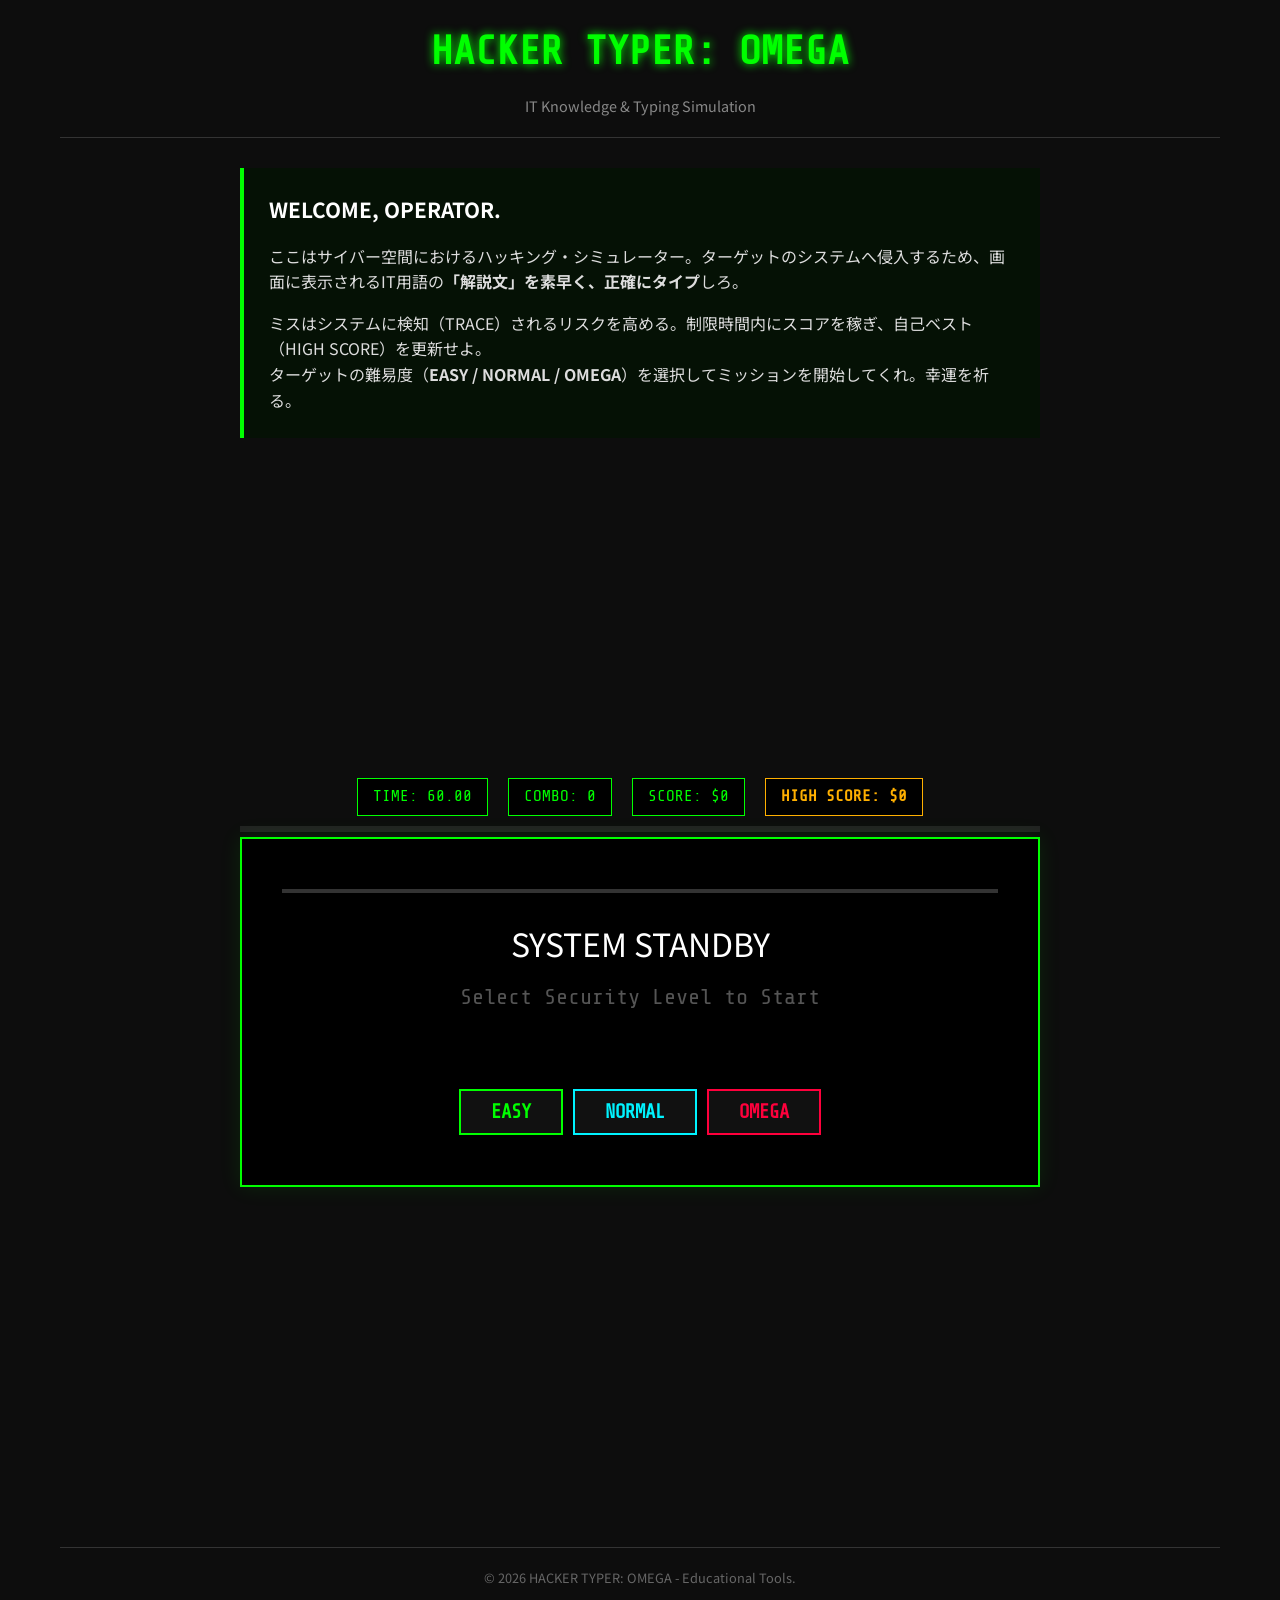
<file: index.html>
<!DOCTYPE html>
<html lang="ja">
<head>
    <meta charset="UTF-8">
    <meta name="viewport" content="width=device-width, initial-scale=1.0">
    <title>HACKER TYPER: OMEGA - IT用語＆タイピングシミュレーター</title>
    <meta name="description" content="エンジニア・プログラマー向けのIT用語学習ツール。ハッキングシミュレーションを通じて、IT用語の解説文を楽しみながらタイピングできます。">
    
    <!-- Google Analytics -->
    <script async src="https://www.googletagmanager.com/gtag/js?id=G-9W9HG8SPJR"></script>
    <script>
        window.dataLayer = window.dataLayer || [];
        function gtag(){dataLayer.push(arguments);}
        gtag('js', new Date());
        gtag('config', 'G-9W9HG8SPJR');
    </script>
    <link href="https://fonts.googleapis.com/css2?family=Share+Tech+Mono&family=Noto+Sans+JP:wght@400;700&display=swap" rel="stylesheet">
    
    <style>
        :root {
            --neon-green: #0f0; --neon-blue: #00f3ff; --neon-red: #ff003c; --neon-orange: #ffb000;
            --bg-color: #0d0d0d; --font-main: 'Share Tech Mono', monospace; --font-jp: 'Noto Sans JP', sans-serif;
        }
        * { box-sizing: border-box; }
        body { margin: 0; padding: 0; background-color: var(--bg-color); color: #ddd; font-family: var(--font-jp); line-height: 1.6; }
        #matrixCanvas { position: fixed; top: 0; left: 0; z-index: -1; opacity: 0.15; }
        #mainContainer { max-width: 1200px; margin: 0 auto; padding: 20px; display: flex; flex-direction: column; align-items: center; }
        header { text-align: center; margin-bottom: 30px; border-bottom: 1px solid #333; padding-bottom: 20px; width: 100%; }
        h1 { font-family: var(--font-main); color: var(--neon-green); font-size: 2.5rem; margin: 0; text-shadow: 0 0 10px var(--neon-green); }
        .subtitle { color: #888; font-size: 0.9rem; margin-top: 10px; }
        .intro-text { max-width: 800px; text-align: left; margin-bottom: 30px; background: rgba(0, 20, 0, 0.6); padding: 25px; border-left: 4px solid var(--neon-green); }
        #gameArea { width: 100%; display: flex; flex-direction: column; align-items: center; margin: 20px 0; position: relative; }
        .pc-only-msg { display: none; }
        @media (max-width: 768px) { #gameArea { display: none; } .pc-only-msg { display: block; width: 100%; max-width: 800px; color: var(--neon-red); text-align: center; border: 1px solid var(--neon-red); padding: 20px; margin: 20px 0; background: rgba(50,0,0,0.3); } }
        #hud { display: flex; gap: 20px; margin-bottom: 10px; flex-wrap: wrap; justify-content: center; font-family: var(--font-main); }
        .hud-item { background: #000; border: 1px solid var(--neon-green); padding: 5px 15px; min-width: 100px; text-align: center; color: var(--neon-green); }
        .hud-item.high-score { border-color: var(--neon-orange); color: var(--neon-orange); font-weight: bold; }
        #traceContainer { width: 100%; max-width: 800px; height: 6px; background: #222; margin-bottom: 5px; }
        #traceBar { width: 0%; height: 100%; background: linear-gradient(90deg, var(--neon-blue), var(--neon-red)); transition: width 0.1s linear; }
        #traceStatus { color: var(--neon-red); font-weight: bold; display: none; margin-bottom: 5px; animation: blink 0.5s infinite; }
        #traceStatus.active { display: block; }
        #panel { width: 100%; max-width: 800px; background: #000; padding: 40px; border: 2px solid var(--neon-green); text-align: center; box-shadow: 0 0 20px rgba(0, 255, 0, 0.1); min-height: 350px; font-family: var(--font-main); display: flex; flex-direction: column; justify-content: center; }
        #panel.shake { animation: shake 0.3s cubic-bezier(.36,.07,.19,.97) both; }
        #panel.flash-red { border-color: var(--neon-red); }
        @keyframes shake { 10%, 90% { transform: translate3d(-2px, 0, 0); } 20%, 80% { transform: translate3d(4px, 0, 0); } }
        #sentenceJP { font-family: var(--font-jp); font-size: 2rem; margin-bottom: 10px; color: #fff; min-height: 1.2em; }
        #romajiContainer { font-size: 1.4rem; color: #555; margin-bottom: 15px; min-height: 1.2em; word-break: break-all; }
        .char.correct { color: var(--neon-green); }
        .char.current { color: var(--neon-blue); text-decoration: underline; }
        #wordMeaning { font-family: var(--font-jp); color: var(--neon-orange); font-size: 1.2rem; margin-bottom: 20px; min-height: 1.5em; font-weight: bold;}
        #controls { margin-top: 10px; display: flex; justify-content: center; flex-wrap: wrap; gap: 10px; }
        button { background: #111; padding: 10px 30px; font-family: var(--font-main); cursor: pointer; font-size: 1.2rem; font-weight: bold; transition: all 0.2s; }
        button:hover { background: rgba(255,255,255,0.1); }
        #btnEasy { color: var(--neon-green); border: 2px solid var(--neon-green); }
        #btnNormal { color: var(--neon-blue); border: 2px solid var(--neon-blue); }
        #btnOmega { color: var(--neon-red); border: 2px solid var(--neon-red); }
        
        #progressContainer { width: 100%; height: 4px; background: #333; margin-bottom: 25px;}
        #progressBar { width: 0%; height: 100%; background: var(--neon-green); transition: width 0.1s; }
        footer { margin-top: 50px; text-align: center; font-size: 0.8rem; color: #666; border-top: 1px solid #333; padding-top: 20px; width: 100%; }
        #resultModal { position: fixed; top: 0; left: 0; width: 100%; height: 100%; background: rgba(0,0,0,0.9); display: flex; justify-content: center; align-items: center; z-index: 100; opacity: 0; pointer-events: none; transition: opacity 0.3s; }
        #resultModal.active { opacity: 1; pointer-events: auto; }
        .modal-content { background: #000; border: 2px solid var(--neon-green); padding: 40px; text-align: center; width: 450px; max-width: 90%; color: var(--neon-green); font-family: var(--font-main); }
        .stat-row { display: flex; justify-content: space-between; margin-bottom: 10px; font-size: 1.1rem; }
        @keyframes blink { 50% { opacity: 0; } }
    </style>
</head>
<body>

    <canvas id="matrixCanvas"></canvas>

    <div id="mainContainer">
        <header>
            <h1>HACKER TYPER: OMEGA</h1>
            <div class="subtitle">IT Knowledge & Typing Simulation</div>
        </header>

        <section class="intro-text">
            <h2 style="font-size: 1.3rem; margin-top: 0; color: #fff;">WELCOME, OPERATOR.</h2>
            <p>
                ここはサイバー空間におけるハッキング・シミュレーター。ターゲットのシステムへ侵入するため、画面に表示されるIT用語の<strong>「解説文」を素早く、正確にタイプ</strong>しろ。
            </p>
            <p style="margin-bottom: 0;">
                ミスはシステムに検知（TRACE）されるリスクを高める。制限時間内にスコアを稼ぎ、自己ベスト（HIGH SCORE）を更新せよ。<br>
                ターゲットの難易度（<strong>EASY / NORMAL / OMEGA</strong>）を選択してミッションを開始してくれ。幸運を祈る。
            </p>
        </section>

        <div id="ad-space-top" style="margin: 20px 0; text-align: center; min-height: 250px;">
            <script src="https://adm.shinobi.jp/s/085dea037f9a45b008585f774b3c55d4"></script>
        </div>

        <div class="pc-only-msg">
            <h3>⚠ PC REQUIRED</h3>
            <p>システムはPCキーボードに最適化されている。デバイスを変更してアクセスしろ。</p>
        </div>

        <div id="gameArea">
            <div id="hud">
                <div class="hud-item">TIME: <span id="timeDisplay">60.00</span></div>
                <div class="hud-item">COMBO: <span id="comboDisplay">0</span></div>
                <div class="hud-item">SCORE: <span id="scoreDisplay">$0</span></div>
                <div class="hud-item high-score">HIGH SCORE: <span id="highScoreDisplay">$0</span></div>
            </div>
            
            <div id="traceContainer"><div id="traceBar"></div></div>
            <div id="traceStatus">⚠ WARNING: TRACE DETECTED ⚠</div>

            <div id="panel">
                <div id="progressContainer"><div id="progressBar"></div></div>
                <div id="sentenceJP">SYSTEM STANDBY</div>
                <div id="romajiContainer">Select Security Level to Start</div>
                <div id="wordMeaning"></div>
                
                <div id="controls">
                    <button id="btnEasy">EASY</button>
                    <button id="btnNormal">NORMAL</button>
                    <button id="btnOmega">OMEGA</button>
                </div>
            </div>
        </div>

        <div id="ad-space-bottom" style="margin: 20px 0; text-align: center; min-height: 250px;">
            <script src="https://adm.shinobi.jp/s/4eca28f305b65fd405edcb54b433f861"></script>
        </div>

    <footer>
        &copy; 2026 HACKER TYPER: OMEGA - Educational Tools.
    </footer>

    </div>

    <div id="resultModal">
        <div class="modal-content">
            <h2 id="resultTitle" style="font-size: 2rem; margin-top: 0;">MISSION COMPLETE</h2>
            <div id="finalSummary" style="margin: 25px 0;"></div>
            <button id="closeResult" style="margin-top:20px; width:100%; color: var(--neon-green); border: 1px solid var(--neon-green); font-size: 1.2rem; padding: 10px;">CLOSE CONNECTION</button>
        </div>
    </div>

    <script src="words.js"></script>
    <script src="main.js"></script>
</body>
</html>
</file>
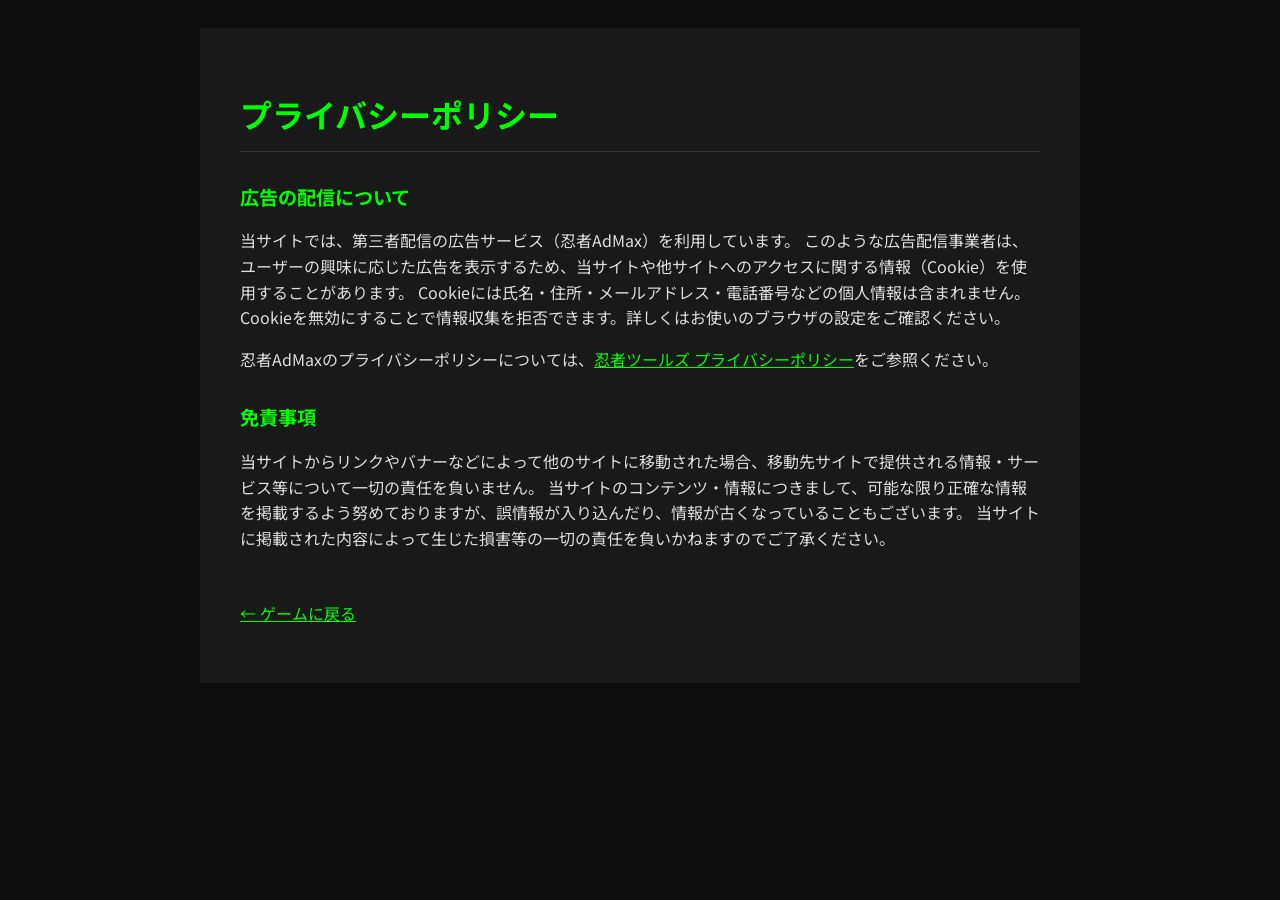
<file: privacy.html>
<!DOCTYPE html>
<html lang="ja">
<head>
    <meta charset="UTF-8">
    <meta name="viewport" content="width=device-width, initial-scale=1.0">
    <title>プライバシーポリシー - HACKER TYPER: OMEGA</title>
    <link href="https://fonts.googleapis.com/css2?family=Noto+Sans+JP:wght@400;700&display=swap" rel="stylesheet">
    <style>
        body { background: #0d0d0d; color: #ddd; font-family: 'Noto Sans JP', sans-serif; padding: 20px; line-height: 1.6; }
        .container { max-width: 800px; margin: 0 auto; background: rgba(255,255,255,0.05); padding: 40px; }
        h1 { color: #0f0; border-bottom: 1px solid #333; padding-bottom: 10px; }
        h2 { color: #0f0; margin-top: 30px; font-size: 1.2rem; }
        a { color: #0f0; }
    </style>
</head>
<body>
    <div class="container">
        <h1>プライバシーポリシー</h1>

        <h2>広告の配信について</h2>
        <p>当サイトでは、第三者配信の広告サービス（忍者AdMax）を利用しています。
        このような広告配信事業者は、ユーザーの興味に応じた広告を表示するため、当サイトや他サイトへのアクセスに関する情報（Cookie）を使用することがあります。
        Cookieには氏名・住所・メールアドレス・電話番号などの個人情報は含まれません。
        Cookieを無効にすることで情報収集を拒否できます。詳しくはお使いのブラウザの設定をご確認ください。</p>
        <p>忍者AdMaxのプライバシーポリシーについては、<a href="https://www.ninja.co.jp/privacy/" target="_blank" rel="noopener">忍者ツールズ プライバシーポリシー</a>をご参照ください。</p>

        <h2>免責事項</h2>
        <p>当サイトからリンクやバナーなどによって他のサイトに移動された場合、移動先サイトで提供される情報・サービス等について一切の責任を負いません。
        当サイトのコンテンツ・情報につきまして、可能な限り正確な情報を掲載するよう努めておりますが、誤情報が入り込んだり、情報が古くなっていることもございます。
        当サイトに掲載された内容によって生じた損害等の一切の責任を負いかねますのでご了承ください。</p>

        <p style="margin-top: 50px;"><a href="index.html">← ゲームに戻る</a></p>
    </div>
</body>
</html>
</file>
